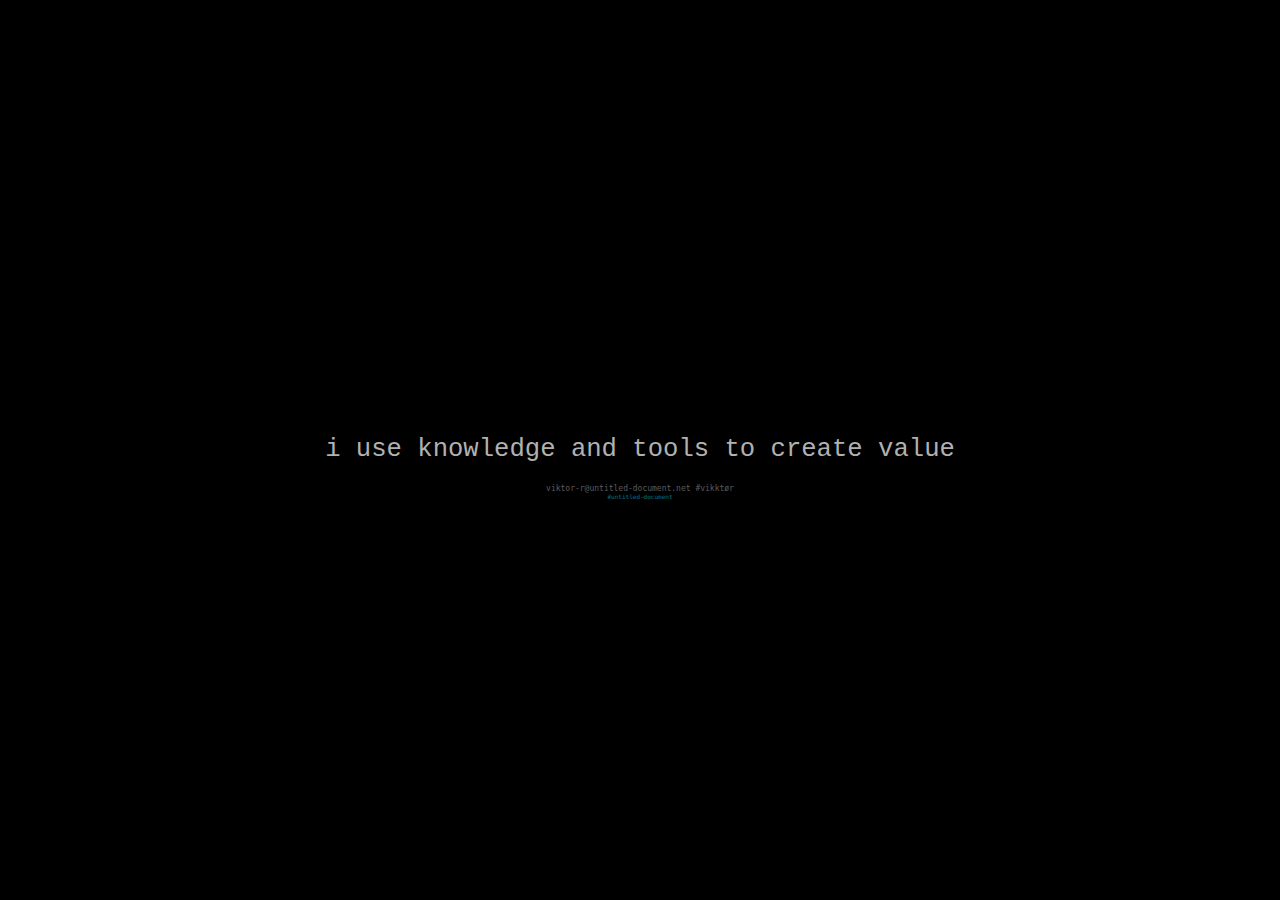
<file: index.html>
<!DOCTYPE html>
<html lang="en">
<head>
    <meta charset="UTF-8">
    <meta name="viewport" content="width=device-width, initial-scale=1.0">
    <title>untitled-document</title>
    <link rel="stylesheet" href="styles.css">
</head>
<body>
    <div class="main-text">
        i use knowledge and tools to create value
    </div>
    <div class="bottom-text">viktor-r@untitled-document.net #vikktør <br/><a target="_blank" class="github-link" href="https://github.com/Radio1Hz/untitled-document">#untitled-document</a></div>
</body>
</html>
</file>
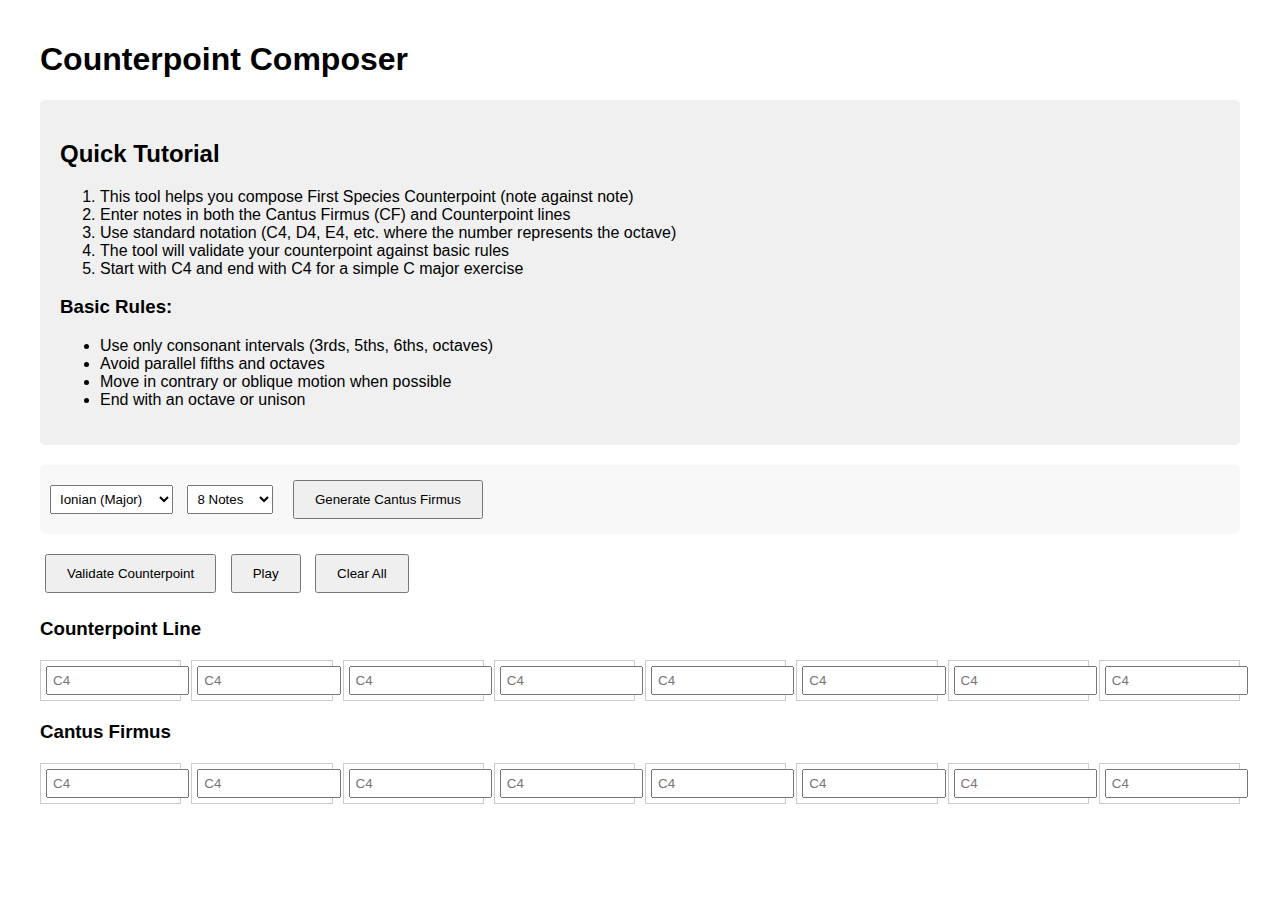
<file: tools/informational/counterpoint-composer/index.html>
<!DOCTYPE html>
<html lang="en">
<head>
    <meta charset="UTF-8">
    <meta name="viewport" content="width=device-width, initial-scale=1.0">
    <title>Counterpoint Composer - Based on Fux's Gradus ad Parnassum</title>
    <link rel="stylesheet" href="styles.css">
</head>
<body>
    <h1>Counterpoint Composer</h1>
    <div class="tutorial">
        <h2>Quick Tutorial</h2>
        <ol>
            <li>This tool helps you compose First Species Counterpoint (note against note)</li>
            <li>Enter notes in both the Cantus Firmus (CF) and Counterpoint lines</li>
            <li>Use standard notation (C4, D4, E4, etc. where the number represents the octave)</li>
            <li>The tool will validate your counterpoint against basic rules</li>
            <li>Start with C4 and end with C4 for a simple C major exercise</li>
        </ol>
        <h3>Basic Rules:</h3>
        <ul>
            <li>Use only consonant intervals (3rds, 5ths, 6ths, octaves)</li>
            <li>Avoid parallel fifths and octaves</li>
            <li>Move in contrary or oblique motion when possible</li>
            <li>End with an octave or unison</li>
        </ul>
    </div>

    <div class="controls">
        <div class="generator-controls">
            <select id="mode-select">
                <option value="ionian">Ionian (Major)</option>
                <option value="dorian">Dorian</option>
                <option value="phrygian">Phrygian</option>
                <option value="lydian">Lydian</option>
                <option value="mixolydian">Mixolydian</option>
                <option value="aeolian">Aeolian (Minor)</option>
            </select>
            <select id="length-select">
                <option value="8">8 Notes</option>
                <option value="10">10 Notes</option>
                <option value="12">12 Notes</option>
            </select>
            <button onclick="generateCantusFirmus()">Generate Cantus Firmus</button>
        </div>
        <button onclick="validateCounterpoint()">Validate Counterpoint</button>
        <button onclick="playComposition()">Play</button>
        <button onclick="clearAll()">Clear All</button>
    </div>

    <div class="composition-area">
        <h3>Counterpoint Line</h3>
        <div class="composition-grid" id="counterpoint-line">
            <!-- Will be filled by JavaScript -->
        </div>

        <h3>Cantus Firmus</h3>
        <div class="composition-grid" id="cantus-firmus">
            <!-- Will be filled by JavaScript -->
        </div>
    </div>

    <div id="validation-messages" class="validation-message"></div>

    <script src="app.js"></script>
</body>
</html>
</file>
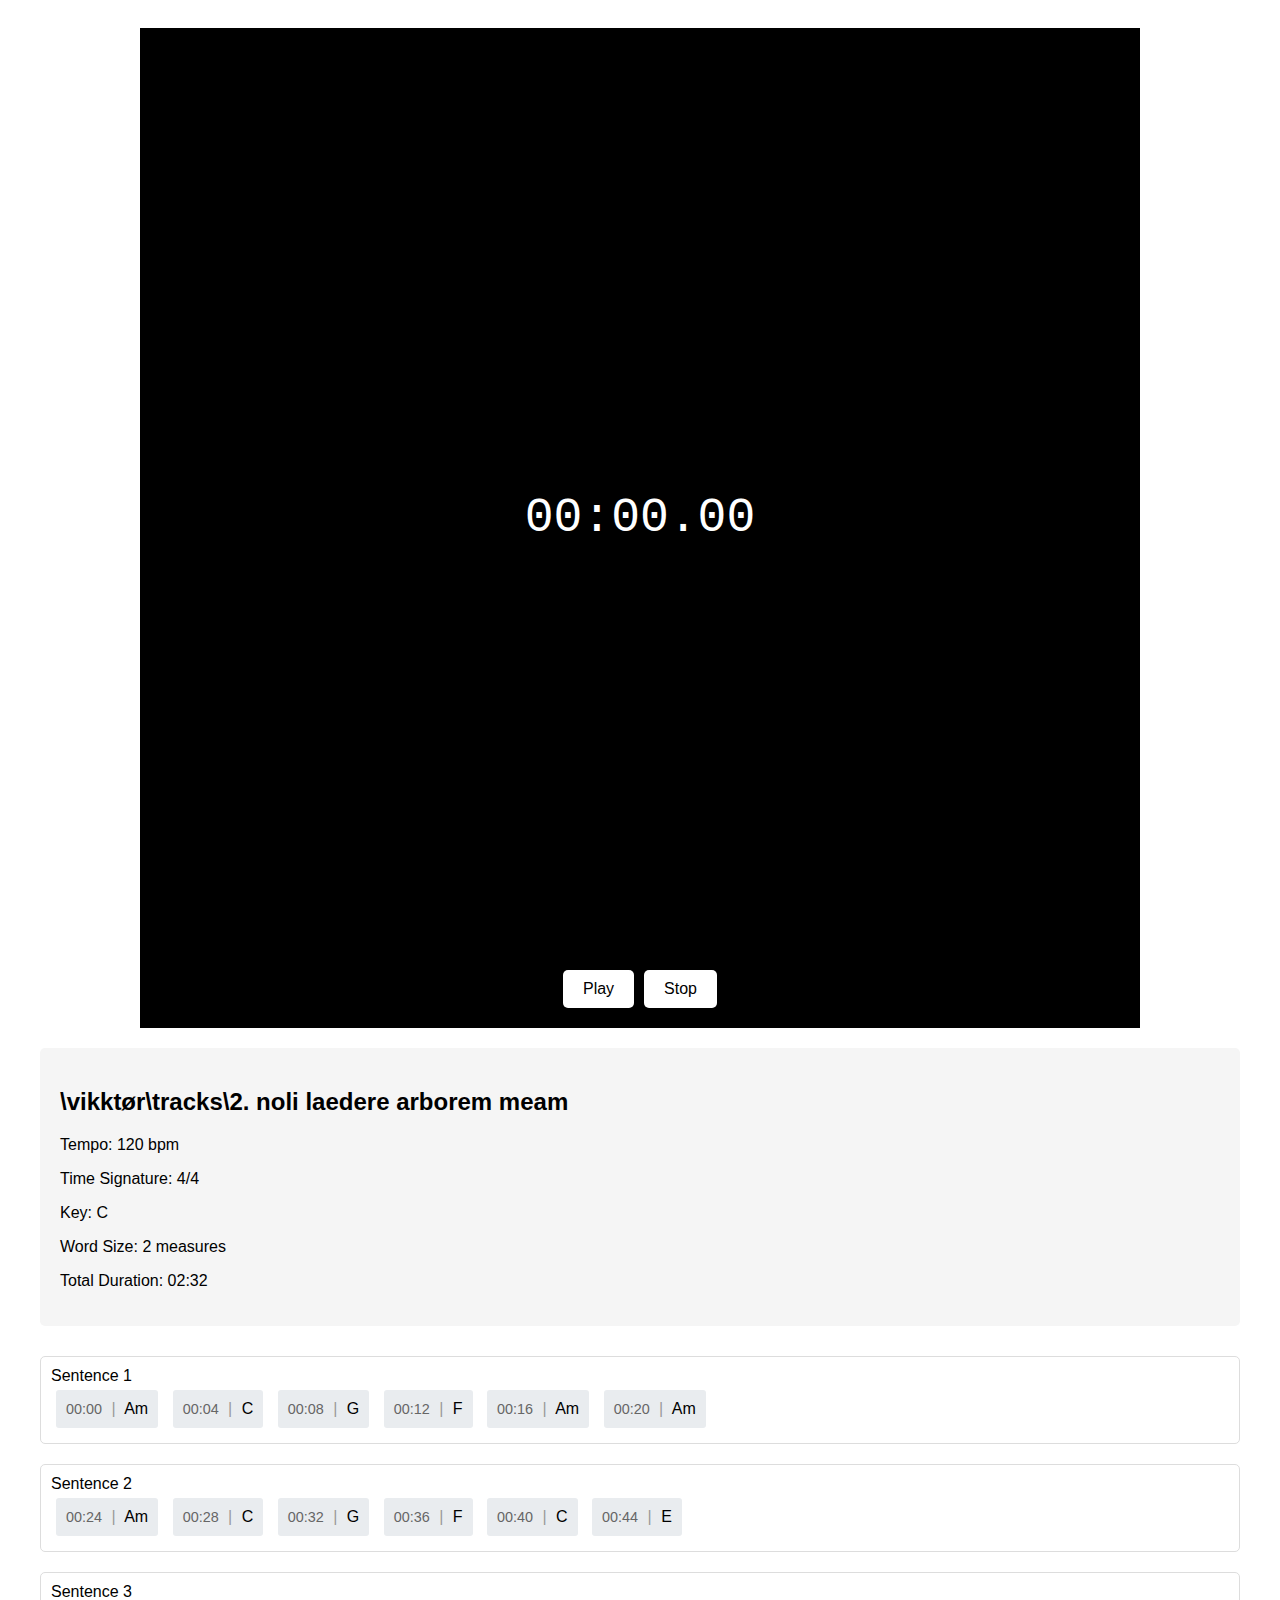
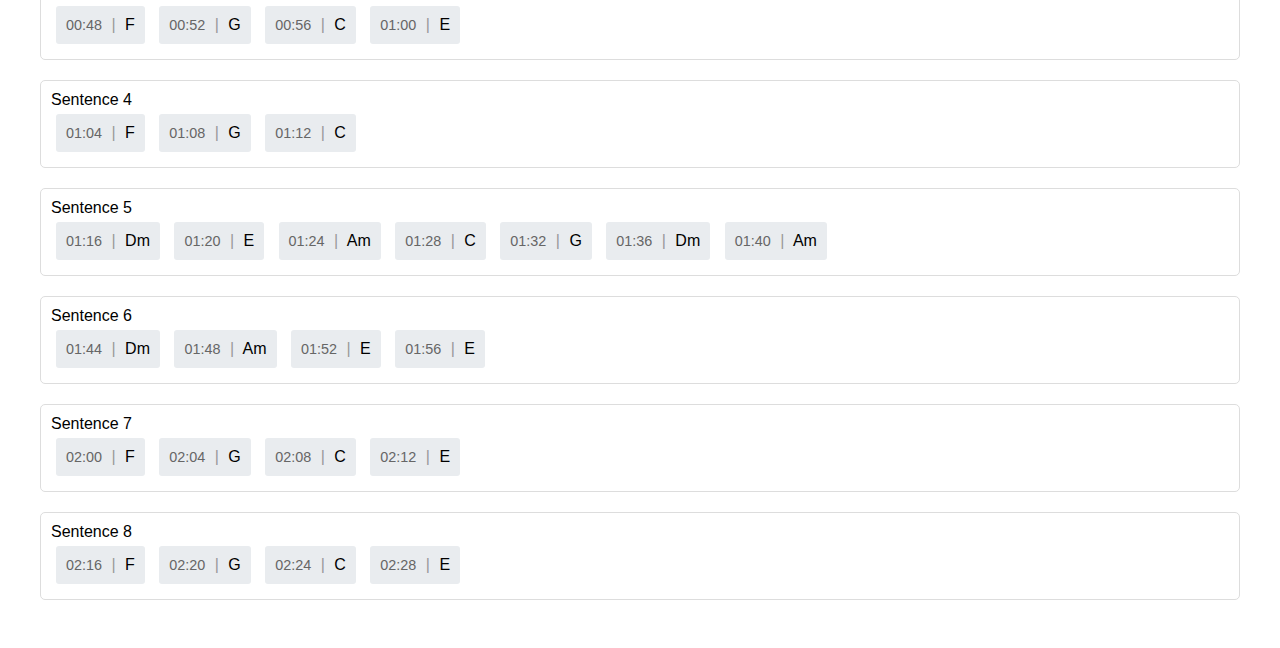
<file: tools/informational/player/index.html>
<!DOCTYPE html>
<html lang="en">
<head>
    <meta charset="UTF-8">
    <meta name="viewport" content="width=device-width, initial-scale=1.0">
    <title>Musical Track Viewer</title>
    <link rel="stylesheet" href="styles.css">
</head>
<body>
    <div class="container">
        <div class="video-player">
            <div id="timer">00:00.00</div>
            <div class="controls">
                <button id="playPauseBtn">Play</button>
                <button id="stopBtn">Stop</button>
            </div>
        </div>
        <div id="track-info"></div>
        <div id="track-content"></div>
    </div>
    <script src="model.js"></script>
    <script src="app.js"></script>
</body>
</html>
</file>
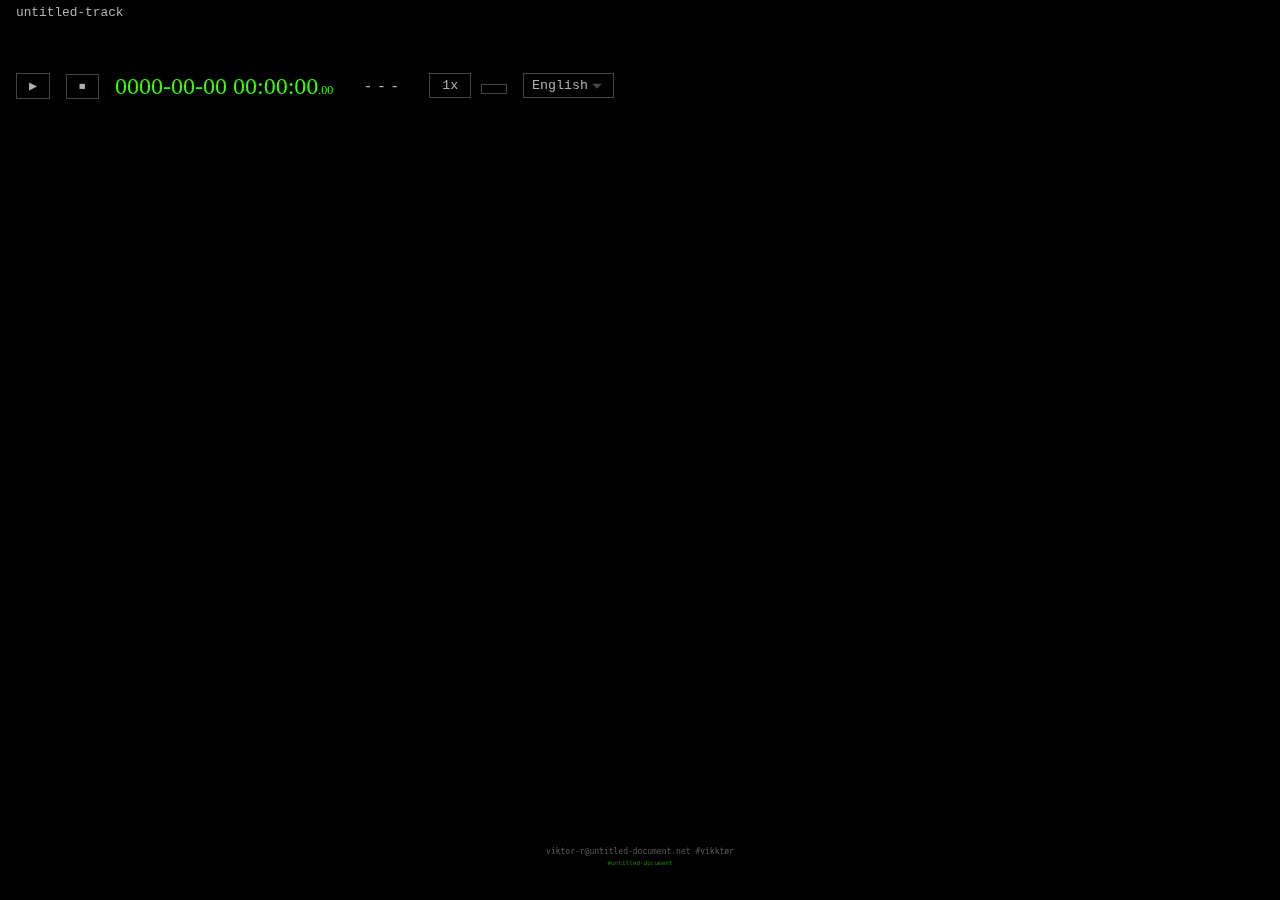
<file: tools/informational/track-player/index.html>
<!DOCTYPE html>
<html lang="en">
<head>
    <meta charset="UTF-8">
    <meta name="viewport" content="width=device-width, initial-scale=1.0">
    <title>track-player-v1.0</title>
    <link href="https://db.onlinewebfonts.com/c/84cb021d5f9af287ffff84b61beef6dc?family=clockicons" rel="stylesheet">
    <link rel="stylesheet" href="styles.css">
    <script type="module" src="app.js"></script>
</head>
<body>
    <div class="background-container">
        <div class="background-image fade"></div>
        <div class="background-image fade"></div>
    </div>
    <div class="layout">
        <div class="main-content">
            <div class="container">
                <div class="track-section">
                    <div class="track-header">
                        <div id="track-title">untitled-track</div>
                    </div>
                    <div class="timeline"></div>
                    <div class="track-controls" role="group" aria-label="Playback controls">
                        <button id="playPauseBtn" class="untitled-button" aria-label="Play or pause">▶</button>
                        <button id="stopBtn" class="untitled-button" aria-label="Stop">⏹</button>
                        <div id="currentTime" class="time-display" aria-label="Current time">
                            <span class="time-main digits">0000-00-00 00:00:00</span>
                            <span class="time-cents digits">.00</span>
                        </div>
                        <div class="track-state" role="status" aria-label="Track position">
                            <div class="state-info">
                                <div class="state-group">
                                    <div id="current-section" class="state-value">-</div>
                                </div>
                                <div class="state-group">
                                    <div id="current-box" class="state-value">-</div>
                                </div>
                                <div class="state-group">
                                    <div id="current-position" class="state-value">-</div>
                                </div>
                            </div>
                        </div>
                        <div class="secondary-controls">
                            <button id="speedBtn" class="untitled-button" aria-label="Playback speed">1x</button>
                            <button id="loopBtn" class="untitled-button" title="Toggle loop" aria-label="Toggle loop"></button>
                        </div>
                        <div class="language-selector">
                            <select id="langSelect" aria-label="Select language">
                                <option value="en">English</option>
                                <option value="zh">中文</option>
                                <option value="ru">Русский</option>
                                <option value="ar">العربية</option>
                            </select>
                        </div>
                    </div>
                    <div id="sections-content" role="main" aria-label="Track sections"></div>
                </div>
                <div class="bottom-text">viktor-r@untitled-document.net #vikktør <br/><a target="_blank" class="github-link" href="https://github.com/Radio1Hz/untitled-document">#untitled-document</a></div>
            </div>
        </div>
    </div>
</body>
</html>
</file>
<file: styles.css>
:root {
    --primary-color: #00daff;
    --text-color: #b1b1b1;
    --background-color: #000000;
    --secondary-background: #121212;
    --hover-color: #282828;
    --word-active-color: #ff520d62;
}

.main-text {
    font-size: 2vw;
    text-align: center;
    color: var(--text-color);
    padding: 2rem 2rem 0 2rem;
    line-height: 1.4;
    max-width: 80%;
    margin-bottom: 1rem;  /* Add space between main text and bottom text */
}

.bottom-text {
    width: 100%;
    text-align: center;
    color: var(--text-color);
    opacity: 0.5;
    font-family: monospace;
    font-size: 8px;
    overflow: auto;
}

body {
    margin: 0;
    padding: 0;
    min-height: 100vh;
    display: flex;
    flex-direction: column;  /* Stack children vertically */
    justify-content: center;
    align-items: center;
    font-family: "Courier New", Courier, monospace;
    background-color: #000;
    color: #fff;
}

.github-link {
    color: var(--primary-color);
    text-decoration: none;
    font-size: 6px;
    display: block;
}
</file>
<file: tools/informational/counterpoint-composer/styles.css>
body {
    font-family: Arial, sans-serif;
    max-width: 1200px;
    margin: 0 auto;
    padding: 20px;
}

.composition-grid {
    display: grid;
    grid-template-columns: repeat(8, 1fr);
    gap: 10px;
    margin: 20px 0;
}

.note-input {
    width: 100%;
    padding: 5px;
}

.validation-message {
    color: red;
    margin: 10px 0;
}

.tutorial {
    background-color: #f0f0f0;
    padding: 20px;
    margin: 20px 0;
    border-radius: 5px;
}

.controls {
    margin: 20px 0;
}

button {
    padding: 10px 20px;
    margin: 5px;
}

.note-cell {
    text-align: center;
    border: 1px solid #ccc;
    padding: 5px;
}

.generator-controls {
    margin-bottom: 15px;
    padding: 10px;
    background-color: #f8f8f8;
    border-radius: 5px;
}

.generator-controls select {
    padding: 5px;
    margin-right: 10px;
}
</file>
<file: tools/informational/player/styles.css>
.container {
    max-width: 1200px;
    margin: 0 auto;
    padding: 20px;
    font-family: Arial, sans-serif;
}

.video-player {
    width: 1000px;
    height: 1000px;
    background-color: #000;
    margin: 0 auto 20px;
    position: relative;
    display: flex;
    flex-direction: column;
    justify-content: center;
    align-items: center;
}

#timer {
    font-size: 48px;
    color: #fff;
    font-family: monospace;
    margin-bottom: 20px;
}

.controls {
    position: absolute;
    bottom: 20px;
    display: flex;
    gap: 10px;
}

button {
    padding: 10px 20px;
    font-size: 16px;
    cursor: pointer;
    background-color: #fff;
    border: none;
    border-radius: 5px;
}

button:hover {
    background-color: #e0e0e0;
}

.track-info {
    margin-bottom: 30px;
    padding: 20px;
    background-color: #f5f5f5;
    border-radius: 5px;
}

.sentence {
    margin-bottom: 20px;
    padding: 10px;
    background-color: #fff;
    border: 1px solid #ddd;
    border-radius: 5px;
}

.word {
    display: inline-block;
    padding: 10px;
    margin: 5px;
    background-color: #e9ecef;
    border-radius: 3px;
}

.word.active {
    background-color: #ffd700;
    transition: background-color 0.3s ease;
}

.time {
    color: #666;
    font-size: 0.9em;
}

.divider {
    display: inline-block;
    margin: 0 5px;
    color: #999;
}
</file>
<file: tools/informational/track-player/styles.css>
:root {
    --primary-color: #33ff00;  /* Classic terminal green */
    --text-color: #b1b1b1;
    --background-color: #000000;
    --secondary-background: #343434;
    --hover-color: #282828;
    --dot-color: #444444;
    --current-timebox-color: #34343450;
}

* {
    margin: 0;
    padding: 0;
    box-sizing: border-box;
    scrollbar-width: thin;  /* Firefox */
    scrollbar-color: transparent transparent;  /* Firefox */
}

body {
    font-family: "Courier New", Courier, monospace;
    background-color: var(--background-color);
    color: var(--text-color);
    line-height: 1.6;
}

.container {
    width: 100%;
    margin: 0 auto;
    padding: 0 1rem 2rem;
    display: flex;
    flex-direction: column;
    align-items: center;
    justify-content: flex-start;
    height: 100vh;
    overflow: hidden;
}

.track-section {
    width: 100%;
    height: 100%;
    display: flex;
    flex-direction: column;
}

.track-header {
    background: transparent;
    width: 100%;
    height: auto;
    order: 1;  /* First */
}

#track-title {
    font-size: 0.8rem;
    padding: 0;
    margin-bottom: 15px;
    position: relative;
    display: inline-block;
}

.track-meta {
    display: flex;
    gap: 2rem;
    color: #888;
    font-size: 0.9rem;
}

.layout {
    display: flex;
    min-height: 100vh;
    position: relative;
    z-index: 1;
    background-color: rgba(0, 0, 0, 0.2);
}

.sidebar {
    padding: 2rem 1rem;
    border-right: 1px solid var(--hover-color);
}

.main-content {
    flex: 1;
    width: 100%;
    overflow: auto;
}

.playlist-menu {
    display: flex;
    flex-direction: column;
    gap: 0.5rem;
}

.playlist-item {
    color: var(--text-color);
    text-decoration: none;
    padding: 0.75rem 1rem;
    border-radius: 3px;
    transition: background-color 0.2s;
}

.playlist-item:hover {
    background-color: var(--hover-color);
}

.playlist-item.active {
    background-color: var(--primary-color);
}
/* Container for sections */
.sections-container {
    display: flex;
    flex-direction: column;
    overflow: hidden; /* Hide overflow content */
}

/* Update sections content container */
#sections-content {
    order: 5;
    width: 100%;
    height: 120px;
    display: block;
    overflow-y: auto;
    position: relative;
    margin-top: auto;
    gap: 0.5rem;  /* Add gap between sections */
}

/* Hide all sections by default */
#sections-content .section {
    display: none;
}

/* Show only current and next section (or previous and last for end case) */
#sections-content .section.visible {
    display: block;
    overflow-y: hidden;  /* Allow scrolling within section if needed */
}

/* Reduce font sizes and spacing in sections content */
.section-header {
    display: none;
}

.timebox-content {
    font-size: 0.675rem;
    margin-bottom: 2px;  /* Reduced margin */
    line-height: 1.2;  /* Tighter line height */
}

.marker-label {
    font-size: 0.45rem;  /* 75% of original size */
}

/* Adjust timeboxes container for more compact layout */
.timeboxes-container {
    display: flex !important;
    flex-direction: row !important;
    gap: 1px !important;
    overflow-x: auto;
    overflow-y: hidden;
    width: 100%;
}

/* Style individual timeboxes */
.timebox {
    flex: 0 0 auto;
    padding: 0px;
    background-color: transparent;
    transition: border-color 0.2s;
    margin-right: 5px;
}

.timebox.current-box {
    background-color: var(--current-timebox-color);
}

/* Style timebox content */
.timebox-content {
    font-size: 0.675rem;
    margin-bottom: 2px;
    line-height: 1.2;
    color: var(--text-color);
    white-space: nowrap;
    overflow: hidden;
    text-overflow: ellipsis;
}

.timebox-content.current {
    color: var(--primary-color);
}

/* Make position dots more compact but visible */
.positions-container {
    display: flex;
    margin-top: 4px;
    gap: 1px;
    min-height: 6px;
    width: 100%;
}

.position-dot {
    flex: 1;
    height: 6px;
    background: var(--dot-color);
    transition: background-color 0.2s;
}

.position-dot.current {
    background-color: var(--primary-color);
}

/* Ensure section content is visible */
.section {
    background: transparent;
    padding: 4px;  /* Reduced padding */
    border-radius: 4px;
    display: flex;
    align-items: flex-start;
    gap: 10px;
}

.section.current-section {
    background-color: rgba(18, 18, 18, 0.7);
}

/* Adjust section header */
.section-header {
    font-size: 0.75rem;
    margin-bottom: 6px;
    padding: 4px 0;
    color: var(--text-color);
}

.section-header.active {
    color: var(--primary-color);
}

/* Ensure proper section visibility */
#sections-content .section.visible {
    display: block;
    height: auto;
    /*max-height: calc((100vh - 200px) / 2.5);*/
    overflow-y: auto;
    margin-bottom: 0; 
    border: 1px solid transparent;
}

#sections-content .section.visible.current-section {
    border-color: var(--hover-color);
}

.sentence-line {
    font-size: 1.5rem;
    line-height: 1.4;
    padding: 0;
}

.sentence-id {
    min-width: 100px !important;
    height: 103px;
    color: var(--text-color);
    display: flex;
    align-items: center;
    justify-content: center;
    border-bottom: 1px solid #333;
}

.sentence-id-content {
    display: flex;
    flex-direction: column;
    align-items: center;
    gap: 0.5rem;
    color: var(--text-color) !important;
}

.sentence-id-content > div:last-child {
    font-size: 2rem;
    color: var(--text-color);
}

.sentence-start-time {
    font-size: 1rem;
    color: var(--text-color);
}

.words-container {
    display: flex;
    flex-wrap: wrap;
    gap: 0;
    margin-top: 0;
    min-height: 100px;
}

.word-square {
    width: 170px;
    min-width: 170px;
    padding: 0.5rem;
    font-size: 0.9rem;
    color: var(--text-color);
    display: flex;
    flex-direction: column;
    overflow: hidden;
    opacity: 0.8;
    transition: border-color 0.2s;
    border-bottom: 1px solid #333;
}

.word-square.active {
    border-color: var(--primary-color);
}

.word-key, .word-mode, .word-time, .word-text {
    white-space: nowrap;
    text-overflow: ellipsis;
}

.word-key {
    color: var(--primary-color);
    font-size: 1.5rem;
}

.word-mode {
    color: #aaaaaa;
}

.word-time {
    color: #ffffff;
    font-size: 0.8rem;
}

.word-text {
    font-size: 0.7rem;
    white-space: nowrap;
    overflow: hidden;
    text-overflow: ellipsis;
}

.track-controls {
    width: 100%;
    display: flex;
    gap: 1rem;
    align-items: center;
    flex-wrap: wrap;
    order: 3;  /* Third */
}

.time-display {
    display: flex;
    align-items: baseline;
    font-family: "clockicons";
}

.time-main {
    font-size: 1.5rem; /* Slightly smaller to fit longer format */
}

.time-cents {
    font-size: 0.75rem;
}

/* Remove the old font-face declaration */
/* Apply to time displays and other numeric elements */
#currentTime,
.sentence-start-time,
.word-time,
.digits
{
    color: var(--primary-color);
    font-family: "clockicons";
}

@font-face {
    font-family: "clockicons";
    src: url("https://db.onlinewebfonts.com/t/84cb021d5f9af287ffff84b61beef6dc.eot");
    src: url("https://db.onlinewebfonts.com/t/84cb021d5f9af287ffff84b61beef6dc.eot?#iefix")format("embedded-opentype"),
    url("https://db.onlinewebfonts.com/t/84cb021d5f9af287ffff84b61beef6dc.woff2")format("woff2"),
    url("https://db.onlinewebfonts.com/t/84cb021d5f9af287ffff84b61beef6dc.woff")format("woff"),
    url("https://db.onlinewebfonts.com/t/84cb021d5f9af287ffff84b61beef6dc.ttf")format("truetype"),
    url("https://db.onlinewebfonts.com/t/84cb021d5f9af287ffff84b61beef6dc.svg#clockicons")format("svg");
}

.video-background {
    position: fixed;
    top: 50%;
    left: 50%;
    transform: translate(-50%, -50%);
    height: 100%;
    z-index: -1;
    overflow: hidden;
    display: flex;
    justify-content: center;
    align-items: center;
    width: 100%;
}

#background-video {
    position: relative;
    width: auto;  /* Changed from fixed width */
    height: 100vh;  /* Use viewport height */
    max-width: 100vw;  /* Prevent horizontal overflow */
    object-fit: contain;  /* Maintain aspect ratio */
    opacity: 1.5;
    transform: none;
}

.section {
    display: flex;
    flex-direction: column;
    background: transparent;
    transition: background-color 0.2s;
}

.section-header {
    display: flex;
    align-items: center;
    gap: 15px;
    margin-bottom: 10px;
}

/* Change from border to background color */
.section.current-section {
    background-color: rgba(18, 18, 18, 0.7); 
    border: none;  /* Remove any border */
    color: var(--primary-color);
}

/* Update section header active state */
.section-header.active {
    color: var(--primary-color);
}

.section-image {
    width: 50px;
    height: 50px;
    object-fit: cover;
}

.timeboxes-info {
    display: flex;
    flex-direction: row;
    gap: 8px;
    overflow-x: auto;
    padding: 8px 0;
}

.timeboxes-container {
    display: flex;
    width: 100%;
    overflow-x: auto;
    scroll-behavior: smooth;
    -webkit-overflow-scrolling: touch;
    flex: 1;
}

.timebox {
    background: transparent;
    flex: 0 0 auto;
    position: relative;
    transition: border-color 0.2s;
}

.timebox-content {
    color: var(--text-color);
    margin-bottom: 4px;
    transition: color 0.2s ease;
}

.timebox-content.current {
    color: var(--primary-color);
}

.timebox.current-box {
    background-color: var(--current-timebox-color);
}

h1, h2, h3, h4, h5, h6 {
    font-weight: normal;
    margin: 0;
    color: #fff;
}

.track-state {
    background: transparent;
    padding: 1rem;
    display: flex;
    gap: 2rem;
}

.state-info {
    display: flex;
    align-items: center;
    gap: 0.5rem;
}

.state-label {
    color: var(--primary-color);
    font-size: 0.9rem;
}

.state-value {
    font-family: "clockicons";
    font-size: 1rem;
    color: var(--text-color);
}

.loop-active {
    color: var(--text-color);
    border-color: var(--primary-color);
}

.loop-inactive {
    color: #888888;
}

.loop-inactive:hover {
    border-color: var(--primary-color);
}

.background-container {
    position: fixed;
    top: 0;
    left: 0;
    width: 100%;
    height: 100%;
    z-index: -1;
}

.background-image {
    position: absolute;
    top: 0;
    left: 0;
    width: 100%;
    height: 100%;
    background-size: contain;
    background-position: center;
    background-repeat: no-repeat;
    background-color: #000000;
    opacity: 0;
    transition: opacity 0.5s ease-in;
}

.background-image.active {
    opacity: 1;
}

.language-selector {
    display: inline-block;
}

.language-selector select {
    background-color: transparent !important;
    border: 1px solid #444;
    color: var(--text-color);
    padding: 4px 24px 4px 8px;
}

.language-selector select:hover {
    background-color: transparent !important;
    border-color: var(--primary-color);
}

/* Special handling for Arabic text direction */
[data-lang="ar"] .timebox {
    text-align: right;  /* Keep text alignment right-to-left */
}

/* Remove the RTL container styles since we're handling order in JS */
[data-lang="ar"] .timeboxes-container {
    /* Remove direction: rtl */
}

.bottom-text {
    order: 4;  /* Fourth, before sections */
    position: relative; /* Change from fixed */
    left: 0;
    width: 100%;
    text-align: center;
    color: var(--text-color);
    opacity: 0.5;
    font-family: monospace;
    font-size: 8px;
    z-index: 1;
}

/* Default LTR direction */
.section-header,
.timeboxes-container,
.timeboxes-info {
    direction: ltr;
}

/* RTL direction for Arabic */
[data-lang="ar"] .section-header,
[data-lang="ar"] .timeboxes-container,
[data-lang="ar"] .timeboxes-info {
    direction: rtl;
}

[data-lang="ar"] .timebox {
    text-align: right;
}

/* Make timeline responsive */
.timeline {
    order: 2;  /* Second */
    width: 100%;
    height: 3px;
    position: relative;
    margin: 0.5rem 0;
    cursor: pointer;
}

.timeline-background {
    position: absolute;
    top: 0;
    left: 0;
    height: 100%;
}

.timeline-progress {
    position: absolute;
    top: 0;
    left: 0;
    height: 100%;
    opacity: 0.8;
    transition: width 0.05s linear;
    background-color: var(--primary-color);
}

.timeline-markers {
    position: absolute;
    top: 0;
    left: 0;
    width: 100%;
    height: 100%;
}

.timeline-marker {
    position: absolute;
    width: 2px;
    height: 100%;
    background: #666666;
}

.marker-label {
    position: absolute;
    top: -20px;
    color: var(--text-color);
    font-size: 0.6rem;
    font-family: 'clockicons';
    opacity: 0.7;
    white-space: nowrap; /* Prevent wrapping */
    background-color: rgba(0, 0, 0, 0.8); /* Add semi-transparent background */
    transition: opacity 0.2s;
    overflow: hidden;
    text-overflow: ellipsis;
}

.timeline:hover .timeline-progress {
    opacity: 1;
}

.timeline-marker:hover .marker-label {
    opacity: 1;
}

.timeline-marker.current-marker {
    background: var(--primary-color);
    opacity: 0.8;
    width: 3px;
}

.timeline-marker.current-marker .marker-label {
    color: var(--primary-color);
    opacity: 1;
}

/* Add media query for very small screens */
@media (max-width: 600px) {
    .container {
        padding: 1rem;
    }
    
    .track-controls {
        gap: 0.5rem;
    }
    
    .time-main {
        font-size: 1.2rem;
    }
    
    .time-cents {
        font-size: 0.7rem;
    }
    
    .time-display {
        
    }
    
    .marker-label {
        font-size: 0.7rem;
        top: -18pt;
    }
}

/* Handle RTL languages */
[data-lang="ar"] #sections-content {
    direction: rtl;
}

/* Ensure proper scaling within the responsive container */
#sections-content .section {
    width: 100%;
}

/* Ensure proper spacing between sections */
#sections-content .section:not(:last-child) {
    margin: 0;
}

/* Update position dots */
.position-dot {
    height: 3px;
    background: var(--dot-color);
}

.position-dot.current {
    background-color: var(--primary-color);
}

/* Update positions container */
.positions-container {
    display: flex;
    gap: 2px;
    justify-content: space-between;
}

/* Update position line styles */
.position-line {
    width: 8px;
    height: 2px;
    background-color: var(--secondary-background);
}

.sections-container {
    display: flex;
    flex-direction: column;
}

/* Scrollbar styles for Firefox */
* {
    scrollbar-width: thin;
    scrollbar-color: transparent;
}

/* Webkit scrollbar styles (Chrome, Safari, Edge) */
*::-webkit-scrollbar {
    width: 12px;  /* Slightly wider for better usability */
    height: 12px;
    background-color: transparent;
}

*::-webkit-scrollbar-track {
    background-color: transparent;
}

*::-webkit-scrollbar-thumb {
    background-color: transparent;
    border: 1px solid #444;  /* Visible border for thumb */
    /* Add some padding to make the thumb smaller than the track */
    border-width: 2px;
    background-clip: padding-box;
}

*::-webkit-scrollbar-thumb:hover {
    border-color: var(--primary-color);
}

/* Style the corner where vertical and horizontal scrollbars meet */
*::-webkit-scrollbar-corner {
    background-color: transparent;
}

/* Make select elements transparent */
select {
    -webkit-appearance: none;
    -moz-appearance: none;
    appearance: none;
    background-color: transparent !important;
    border: 1px solid #444;
    color: var(--text-color);
    padding: 4px 24px 4px 8px;
    font-family: 'Courier New', Courier, monospace;
}

/* Custom select arrow */
select {
    background-image: url("data:image/svg+xml;utf8,<svg fill='%23444444' height='24' viewBox='0 0 24 24' width='24' xmlns='http://www.w3.org/2000/svg'><path d='M7 10l5 5 5-5z'/></svg>");
    background-repeat: no-repeat;
    background-position: right 4px center;
}

select:hover {
    border-color: var(--primary-color);
}

/* Remove default focus outlines and replace with custom ones */
*:focus {
    outline: none;
}

*:focus-visible {
    border-color: var(--primary-color);
}

/* Make option elements transparent */
option {
    background-color: #000000;
    color: var(--text-color);
    border: none;
}

/* Base untitled button style */
.untitled-button {
    background-color: transparent;
    border: 1px solid #444;
    color: var(--text-color);
    padding: 4px 12px;
    cursor: pointer;
    font-family: 'Courier New', Courier, monospace;
    transition: border-color 0.2s;
}

.untitled-button:hover {
    border-color: var(--primary-color);
}

.playlist-controls {
    display: none;
    gap: 0.5rem;
    margin-left: auto;
}

.playlist-view {
    display: none;
    background-color: rgba(0, 0, 0, 0.2);
}

.playlist-items {
    display: flex;
    gap: 0.5rem;
    flex-wrap: wrap;
    justify-content: center;
}

.playlist-item {
    
}

.playlist-item.current {
    border-color: var(--primary-color);
    color: var(--primary-color);
}

.playlist-item:hover {
    border-color: var(--primary-color);
}

/* Update responsive styles */
@media (max-width: 600px) {
    .playlist-item {
        width: 36px;
        height: 36px;
        font-size: 1rem;
    }
}

.github-link {
    color: var(--primary-color);
    text-decoration: none;
    font-size: 6px;
    display: block;
}

.canvas-container {
    width: 100%;
    flex: 1;
    display: flex;
    justify-content: center;
    align-items: center;
    margin: 20px auto;
    padding: 20px;
    order: 0;
    position: relative;
}

.player-screen-canvas {
    display: block;
    background-color: var(--background-color);
    border: 1px solid var(--hover-color);
    position: relative;
    width: auto; /* Let height determine width */
    height: 100%;
    max-width: 100%;
    max-height: 100%;
    aspect-ratio: 1 / 1; /* Keep canvas square */
}

/* Add a container div that maintains square aspect ratio */
.canvas-wrapper {
    width: 100%;
    height: 100%;
    display: flex;
    justify-content: center;
    align-items: center;
    position: relative;
}

.canvas-wrapper::before {
    content: '';
    display: block;
    padding-top: 100%; /* Forces square aspect ratio */
}

/* Make sure canvas fills the square wrapper appropriately */
canvas {
    position: absolute;
    width: 100%;
    height: 100%;
    max-width: 100%;
    max-height: 100%;
    aspect-ratio: 1 / 1;
    object-fit: contain;
}

.canvas-loader {
    position: absolute;
    top: 50%;
    left: 50%;
    transform: translate(-50%, -50%);
    width: 24px;
    height: 24px;
    border: 2px solid var(--primary-color);
    border-radius: 50%;
    border-top-color: transparent;
    animation: spin 1s linear infinite;
}

@keyframes spin {
    to { transform: translate(-50%, -50%) rotate(360deg); }
}

.canvas-error {
    position: absolute;
    top: 50%;
    left: 50%;
    transform: translate(-50%, -50%);
    color: #ff0000;
    font-size: 0.8rem;
}

.section-index {
    display: block;
    float: left; 
    margin: 0 10px 0 0;
}

/* Add these styles */
.track-name-hover {
    cursor: pointer;
    color: var(--text-color);
}

.track-name-hover:hover {
    color: var(--primary-color);
}

.track-hover-menu {
    position: absolute;
    top: 100%;
    left: 0;
    background-color: var(--background-color);
    border: 1px solid var(--hover-color);
    padding: 4px 0;
    z-index: 1000;
    display: none;
}

.track-hover-item {
    display: block;
    padding: 4px 12px;
    color: var(--text-color);
    text-decoration: none;
    white-space: nowrap;
}

.track-hover-item:hover {
    background-color: var(--hover-color);
    color: var(--primary-color);
}

.track-hover-item.current {
    color: var(--primary-color);
}
</file>
